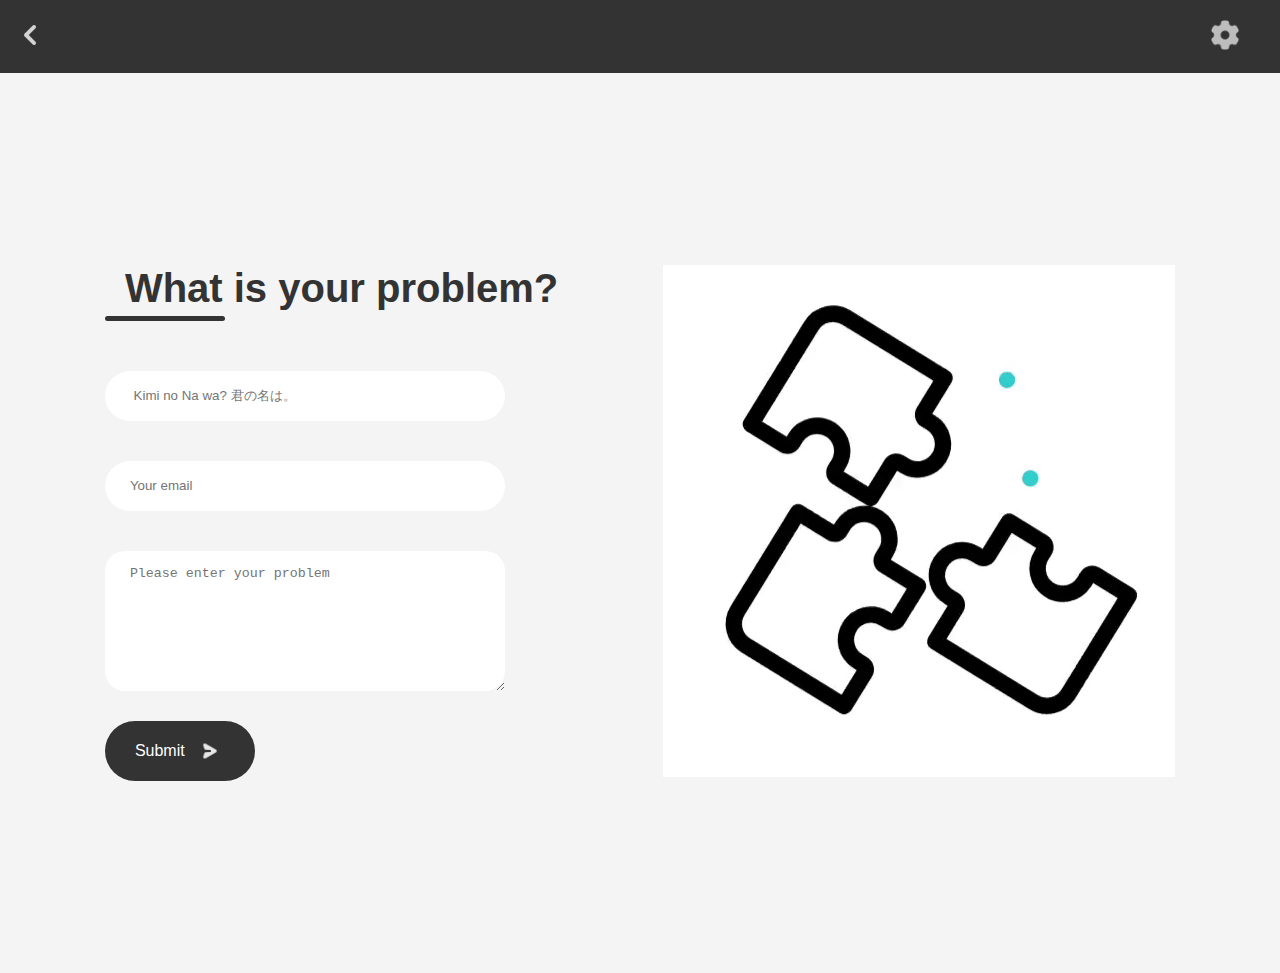
<file: contact.html>
<!DOCTYPE html>
<html lang="en">
<head>
    <meta charset="UTF-8">
    <meta name="viewport" content="width=device-width, initial-scale=1.0">
    <title>Contact</title>
    <link rel="stylesheet" href="contact.css">
    <link rel="stylesheet" href="add.css">
</head>
<body>
    <!-- Header Section -->
    <header class="main-header">
        <div class="back">      
            <img src="back.png" class="back-btn" onclick="goToHome()">
        </div>

      

        <div class="header-buttons">
            <button class="set-btn" onclick="goToSettings()"><img src="setting_button.png"></button>
        </div>
    </header>

    <div class="contact-container">
        <form action="https://api.web3forms.com/submit" method="POST" class="contact-left">
            <div class="contact-left-tittle">
                <h2>What is your problem?</h2>
                <hr>
            </div>
            <input type="hidden" name="access_key" value="69e7a8ff-1370-4df7-b747-3cd085924c11">
            <input type="text" name="name" placeholder=" Kimi no Na wa? 君の名は。" class="contact-inputs" required>
            <input type="email" name="email" placeholder="Your email" class="contact-inputs" required>
            <textarea name="message" placeholder="Please enter your problem" class="contact-inputs" required></textarea>
            <button type="submit">Submit <img src="arrow_icon.png" alt=""></button>
        </form>

        <div class="contact-right">
            <video autoplay loop muted class="contact-video">
                <source src="nokotan.mp4" type="video/mp4">
            </video>
        </div>
    </div>

    <script src="contact.js"></script>
    <script src="add.js"></script>
</body>
</html>
</file>
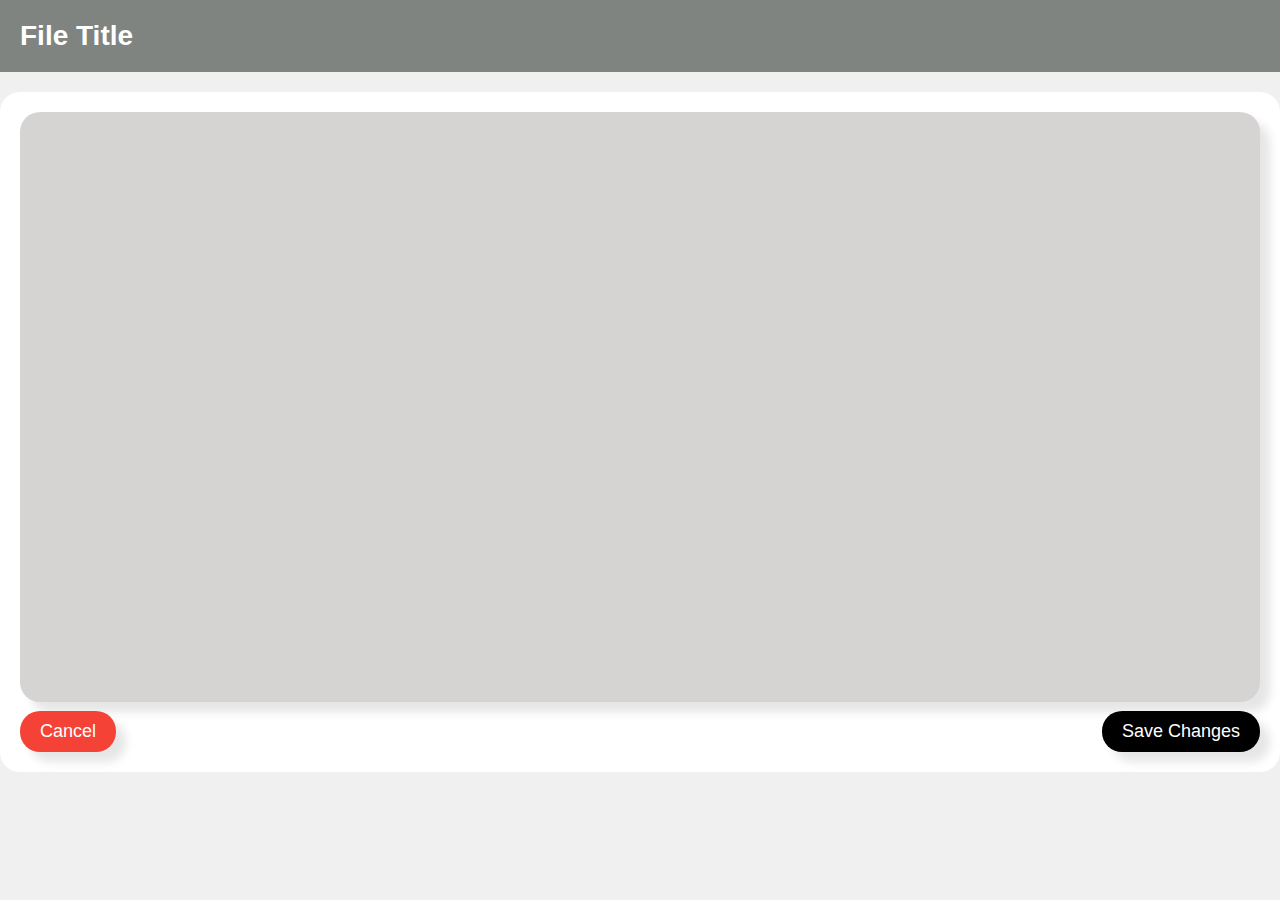
<file: edit.html>
<!DOCTYPE html>
<html lang="en">
<head>
    <meta charset="UTF-8">
    <meta name="viewport" content="width=device-width, initial-scale=1.0">
    <title>Edit Document</title>
    <link rel="stylesheet" href="edit.css"> 
    <script src="edit.js"></script>
</head>
<body>

    <header class="main-header">
        <h1 id="fileTitle">File Title</h1> 
    </header>

    <div class="content-container">
        <div class="content-box" id="fileContent" contenteditable="true"></div> 
        
        <div class="button-container">
            <button class="cancel-btn" onclick="Cancel()">Cancel</button> <!-- Cancel Button -->
            <button class="save-btn" onclick="saveChanges()">Save Changes</button> <!--Save Changes Button -->
        </div>
    </div>


</body>
</html>
</file>
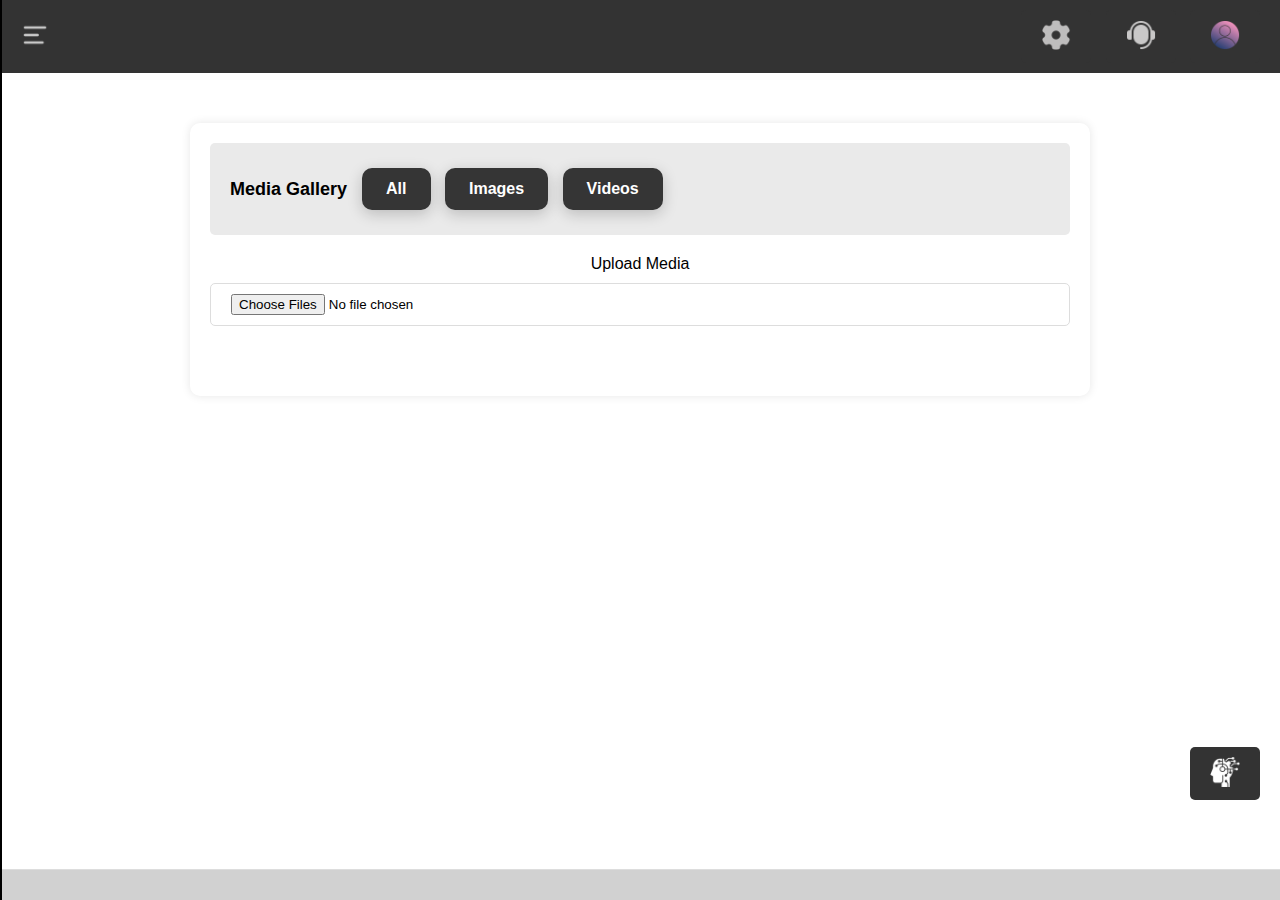
<file: media.html>
<!DOCTYPE html>
<html lang="en">
<head>
    <meta charset="UTF-8">
    <meta name="viewport" content="width=device-width, initial-scale=1.0">
    <title>Home - Simple CMS</title>
    <link rel="stylesheet" href="home.css">
    <link rel="stylesheet" href="chatbot.css">
    <link rel="stylesheet" href="add.css">
    <link rel="stylesheet" href="media.css">
</head>
<body>
    <header class="main-header">
        <div class="logo">
            <img src="nokotan.png" alt="Logo" class="logo-img" onclick="toggleNav()">
        </div>
        <div class="header-buttons">
            <button class="set-btn" onclick="goToSettings()"><img src="setting_button.png"></button>
            <button class="sp-btn" onclick="goToSupport()"><img src="support.png"></button>
            <button class="pro-btn" onclick="goToProfile()"><img src="profile.png"></button>
        </div>
    </header>

    <div id="side-nav" class="side-nav">
        <div class="side-nav-header">
            <a href="javascript:void(0)" class="close-btn" onclick="closeNav()">&times;</a>
            <h2>Available Content</h2>
        </div>
        <div class="side-nav-content">
            <a href="#" onclick="goToHome()">Home</a>
            <a href="#" onclick="goToPost()">Post</a>
            <a href="#" onclick="goToMedia()">Media Content</a>
            <a href="#" onclick="goToDocument()">Document Content</a>
            <a href="#" onclick="goToShared()">Shared</a>
            <a href="#" onclick="goToVisualize()">Visualization Dataset</a>
        </div>

        <div class="side-nav-footer">
            <p>&copy; 2024 Simple CMS</p>
        </div>
    </div>

    <div id="chatbot-nav" class="chatbot-nav">
        <div class="chatbot-header">
            <a href="javascript:void(0)" class="close-btn" onclick="closeChatbot()">&times;</a>
            <h2>Ask Me Anything!</h2>
        </div>
        <div class="chatbot-content" id="chatbot-content">
            <div class="bot-message">Hello! How can I assist you today?</div>
        </div>
        <div class="chatbot-footer">
            <input type="text" id="user-input" placeholder="Type your question..." onkeydown="if(event.key === 'Enter') sendMessage()">
            <button onclick="sendMessage()">Send</button>
        </div>
    </div>

<div class="container">
    <div class="container-header">
        <h1>Media Gallery</h1>

        <div class="filter-buttons">
            <button onclick="filterMedia('all')">All</button>
            <button onclick="filterMedia('image')">Images</button>
            <button onclick="filterMedia('video')">Videos</button>
        </div>
    </div>

    <div class="upload-section">
        <label for="media-upload" class="upload-label">Upload Media</label>
        <input type="file" id="media-upload" accept="image/png, video/mp4" multiple onchange="handleFileUpload(event)">
    </div>

    <div class="media-container" id="media-container">
    </div>

    <button class="chatbot-btn" onclick="openChatbot()"><img src="ai.png"></button>
</div>


    <footer class="footer-nav">
        <div class="footer-buttons">
            <button class="prev-btn" onclick="goToPreviousContainer()" style="display: none;">Previous</button>
            <button class="next-btn" onclick="goToNextContainer()" style="display: none;">Next</button>
        </div>
    </footer>

    <script src="home.js"></script>
    <script src="chatbot.js"></script>
    <script src="add.js"></script>
    <script src="media.js"></script>
</body>
</html>
</file>
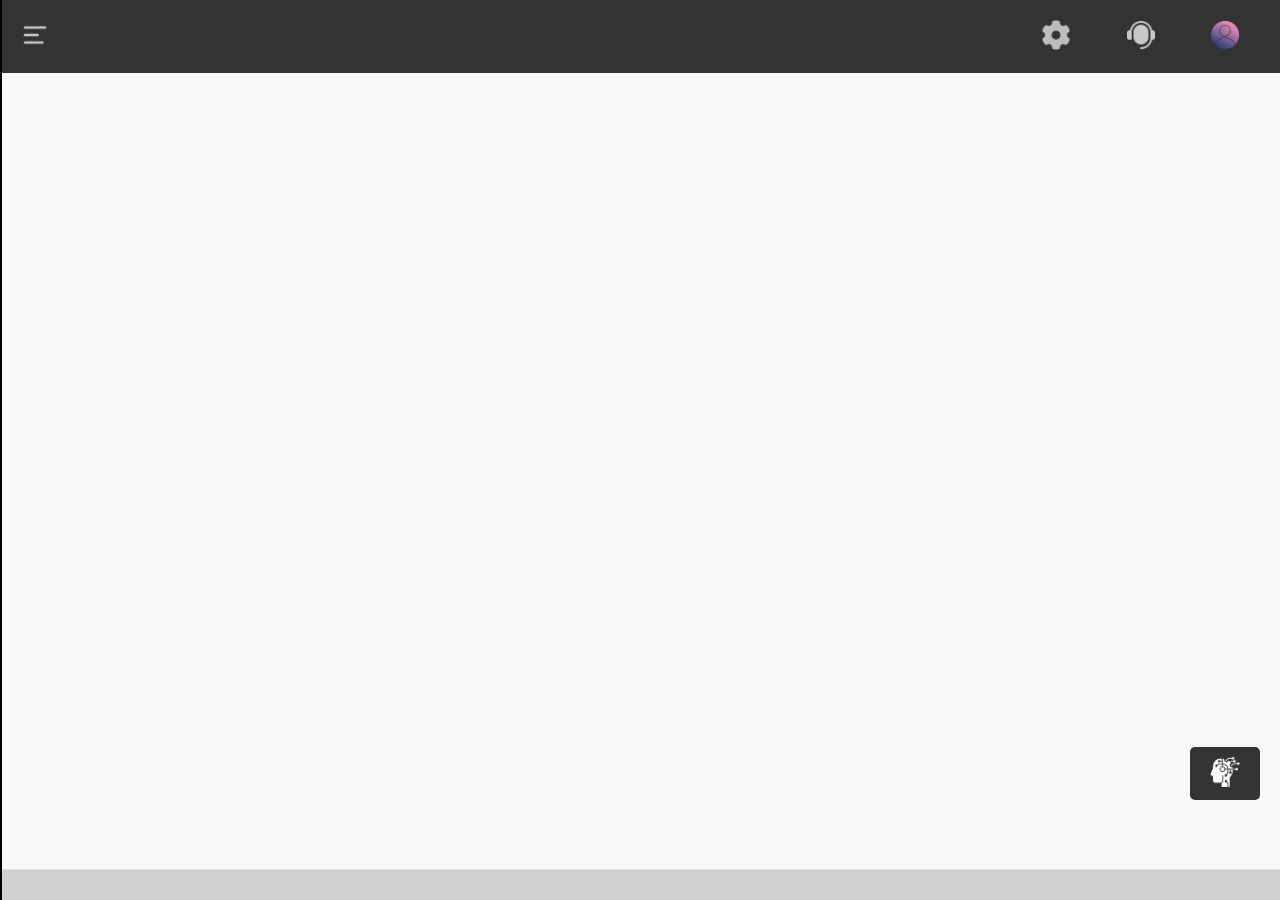
<file: post.html>
<!DOCTYPE html>
<html lang="en">
<head>
    <meta charset="UTF-8">
    <meta name="viewport" content="width=device-width, initial-scale=1.0">
    <title>Home - Simple CMS</title>
    <link rel="stylesheet" href="home.css">
    <link rel="stylesheet" href="chatbot.css">
    <link rel="stylesheet" href="add.css">
    <link rel="stylesheet" href="post.css">

</head>
<body>
    <header class="main-header">
        <div class="logo">
            <img src="nokotan.png" alt="Logo" class="logo-img" onclick="toggleNav()">
        </div>
        <div class="header-buttons">
            <button class="set-btn" onclick="goToSettings()"><img src="setting_button.png"></button>
            <button class="sp-btn" onclick="goToSupport()"><img src="support.png"></button>
            <button class="pro-btn" onclick="goToProfile()"><img src="profile.png"></button>
        </div>
    </header>

    <div id="side-nav" class="side-nav">
        <div class="side-nav-header">
            <a href="javascript:void(0)" class="close-btn" onclick="closeNav()">&times;</a>
            <h2>Available Content</h2>
        </div>
        <div class="side-nav-content">
            <a href="#" onclick="goToHome()">Home</a>
            <a href="#" onclick="goToPost()">Post</a>
            <a href="#" onclick="goToMedia()">Media Content</a>
            <a href="#" onclick="goToDocument()">Document Content</a>
            <a href="#" onclick="goToShared()">Shared</a>
            <a href="#" onclick="goToVisualize()">Visualization Dataset</a>
        </div>

        <div class="side-nav-footer">
            <p>&copy; 2024 Simple CMS</p>
        </div>
    </div>

    <div id="chatbot-nav" class="chatbot-nav">
        <div class="chatbot-header">
            <a href="javascript:void(0)" class="close-btn" onclick="closeChatbot()">&times;</a>
            <h2>Ask Me Anything!</h2>
        </div>
        <div class="chatbot-content" id="chatbot-content">
            <div class="bot-message">Hello! How can I assist you today?</div>
        </div>
        <div class="chatbot-footer">
            <input type="text" id="user-input" placeholder="Type your question..." onkeydown="if(event.key === 'Enter') sendMessage()">
            <button onclick="sendMessage()">Send</button>
        </div>
    </div>

     <!-- Content list -->
     <div id="contentList" class="content-list">
    </div>
    <!-- Overlay -->
         
    <div class="overlay" id="overlay"></div>

    <!-- Fix content popup -->
     
    <div class="popup" id="popup">
        <div class="popup-header">
            Edit Content
        </div>
        <div class="popup-body">
            <input type="text" id="title" value="" placeholder="Title...">
            <textarea id="content"placeholder="Edit Content"></textarea>
            <button class="cancel-btn" onclick="closePopup()">Cancel</button>
            <button class="save-btn">Save</button>
        </div>
    </div>
    <button class="chatbot-btn" onclick="openChatbot()"><img src="ai.png"></button>



    <footer class="footer-nav">
        <div class="footer-buttons">
            <button class="prev-btn" onclick="goToPreviousContainer()" style="display: none;">Previous</button>
            <button class="next-btn" onclick="goToNextContainer()" style="display: none;">Next</button>
        </div>
    </footer>

    <script src="home.js"></script>
    <script src="chatbot.js"></script>
    <script src="add.js"></script>
    <script src="post.js"></script>
</body>
</html>
</file>
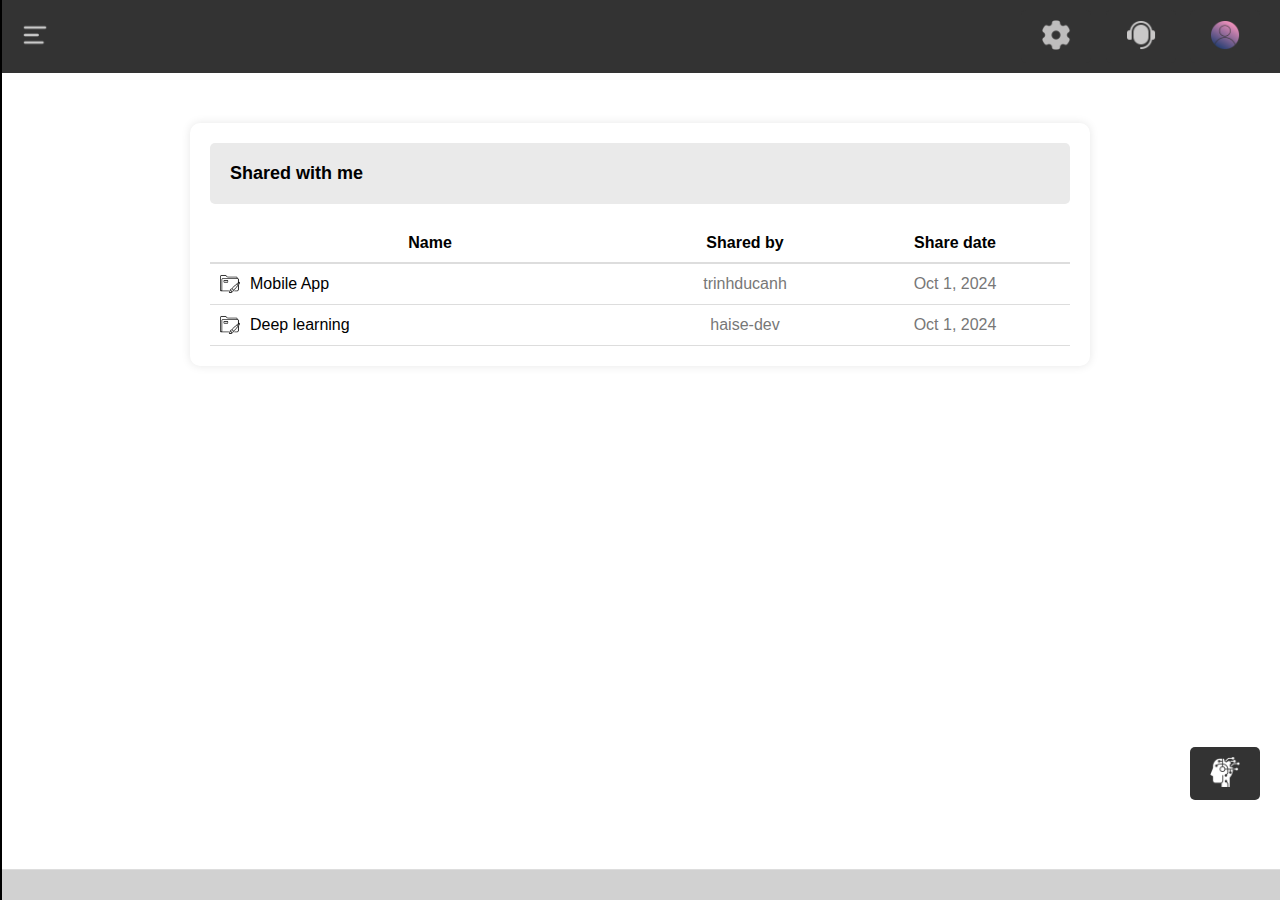
<file: shared.html>
<!DOCTYPE html>
<html lang="en">
<head>
    <meta charset="UTF-8">
    <meta name="viewport" content="width=device-width, initial-scale=1.0">
    <title>Home - Simple CMS</title>
    <link rel="stylesheet" href="home.css">
    <link rel="stylesheet" href="chatbot.css">
    <link rel="stylesheet" href="add.css">
    <link rel="stylesheet" href="share_list.css">
</head>
<body>
    <!-- Header Section -->
    <header class="main-header">
        <div class="logo">
            <!-- Add onclick event to logo image -->
            <img src="nokotan.png" alt="Logo" class="logo-img" onclick="toggleNav()">
        </div>

        <!-- Search Bar -->
    

        <div class="header-buttons">
            <button class="set-btn" onclick="goToSettings()"><img src="setting_button.png"></button>
            <button class="sp-btn" onclick="goToSupport()"><img src="support.png"></button>
            <button class="pro-btn" onclick="goToProfile()"><img src="profile.png"></button>
        </div>
    </header>  

    <!-- Left Side Navigation -->
    <div id="side-nav" class="side-nav">
        <!-- Side-nav Header -->
        <div class="side-nav-header">
            <a href="javascript:void(0)" class="close-btn" onclick="closeNav()">&times;</a>
            <h2>Available Content</h2>
        </div>

        <!-- Side-nav Content -->
        <div class="side-nav-content">
            <a href="#" onclick="goToHome()">Home</a>
            <a href="#" onclick="goToPost()">Post</a>
            <a href="#" onclick="goToMedia()">Media Content</a>
            <a href="#" onclick="goToDocument()">Document Content</a>
            <a href="#" onclick="goToShared()">Shared</a>
            <a href="#" onclick="goToVisualize()">Visualization Dataset</a>
        </div>

        <!-- Side-nav Footer -->
        <div class="side-nav-footer">
            <p>&copy; 2024 Simple CMS</p>
        </div>
    </div>

    <!-- Right Side Navigation (Chatbot) -->
    <div id="chatbot-nav" class="chatbot-nav">
        <!-- Chatbot Header -->
        <div class="chatbot-header">
            <a href="javascript:void(0)" class="close-btn" onclick="closeChatbot()">&times;</a>
            <h2>Ask Me Anything!</h2>
        </div>

        <!-- Chatbot Content -->
        <div class="chatbot-content" id="chatbot-content">
            <div class="bot-message">Hello! How can I assist you today?</div>
        </div>

        <!-- Chatbot Footer (Input) -->
        <div class="chatbot-footer">
            <input type="text" id="user-input" placeholder="Type your question..." onkeydown="if(event.key === 'Enter') sendMessage()">
            <button onclick="sendMessage()">Send</button>
        </div>
    </div>

    <div class="container">
        <div class="container-header">
            <h1>Shared with me</h1>
        </div>
        <div class="file-shared-list-header">
            <span>Name</span>
            <span>Shared by</span>
            <span>Share date</span>
        </div>
        <div class="file-shared-item">
            <span class="file-shared-name">
                <img src="folder.png" alt="file icon"> Mobile App
            </span>
            <span class="shared-by">trinhducanh</span>
            <span class="share-date">Oct 1, 2024</span>
        </div>
        <div class="file-shared-item">
            <span class="file-shared-name">
                <img src="folder.png" alt="file icon"> Deep learning
            </span>
            <span class="shared-by">haise-dev</span>
            <span class="share-date">Oct 1, 2024</span>
        </div>
        <button class="chatbot-btn" onclick="openChatbot()"><img src="ai.png"></button>
    </div>

    <footer class="footer-nav">
        <div class="footer-buttons">
            <button class="prev-btn" onclick="goToPreviousContainer()" style="display: none;">Previous</button>
            <button class="next-btn" onclick="goToNextContainer()" style="display: none;">Next</button>
        </div>
    </footer>


    <script src="home.js"></script>
    <script src="chatbot.js"></script>
    <script src="add.js"></script>
</body>
</html>
</file>
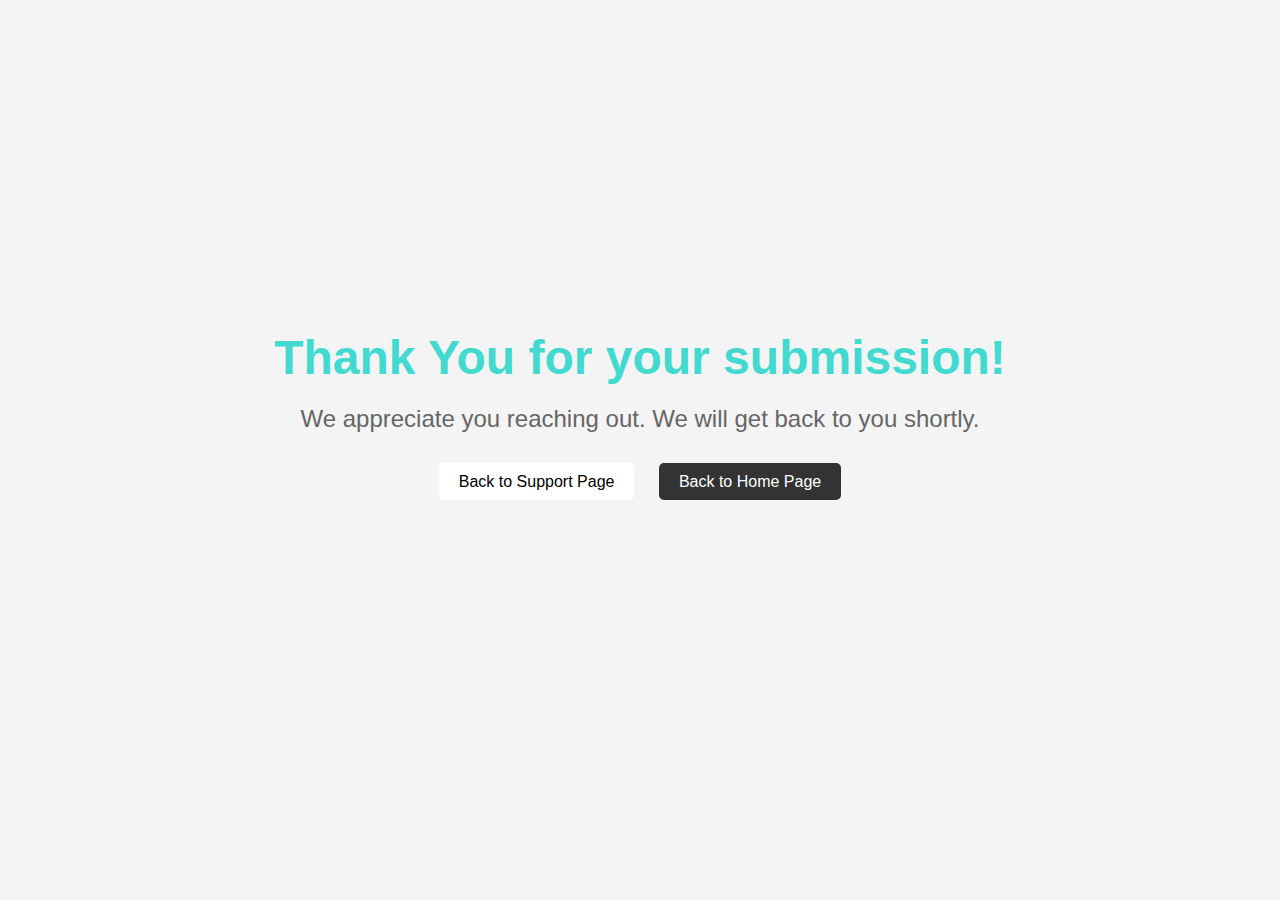
<file: thankyou.html>
<!DOCTYPE html>
<html lang="en">
<head>
    <meta charset="UTF-8">
    <meta name="viewport" content="width=device-width, initial-scale=1.0">
    <title>Thank You</title>
    <link rel="stylesheet" href="thankyou.css">
</head>
<body>
    <div class="thankyou-container">
        <div class="thankyou-message">
            <h1>Thank You for your submission!</h1>
            <p>We appreciate you reaching out. We will get back to you shortly.</p>
            <a href="contact.html" class="back-to-support-btn">Back to Support Page</a>
            <a href="index.html" class="back-to-home-btn">Back to Home Page</a>
        </div>
    </div>
</body>
</html>
</file>
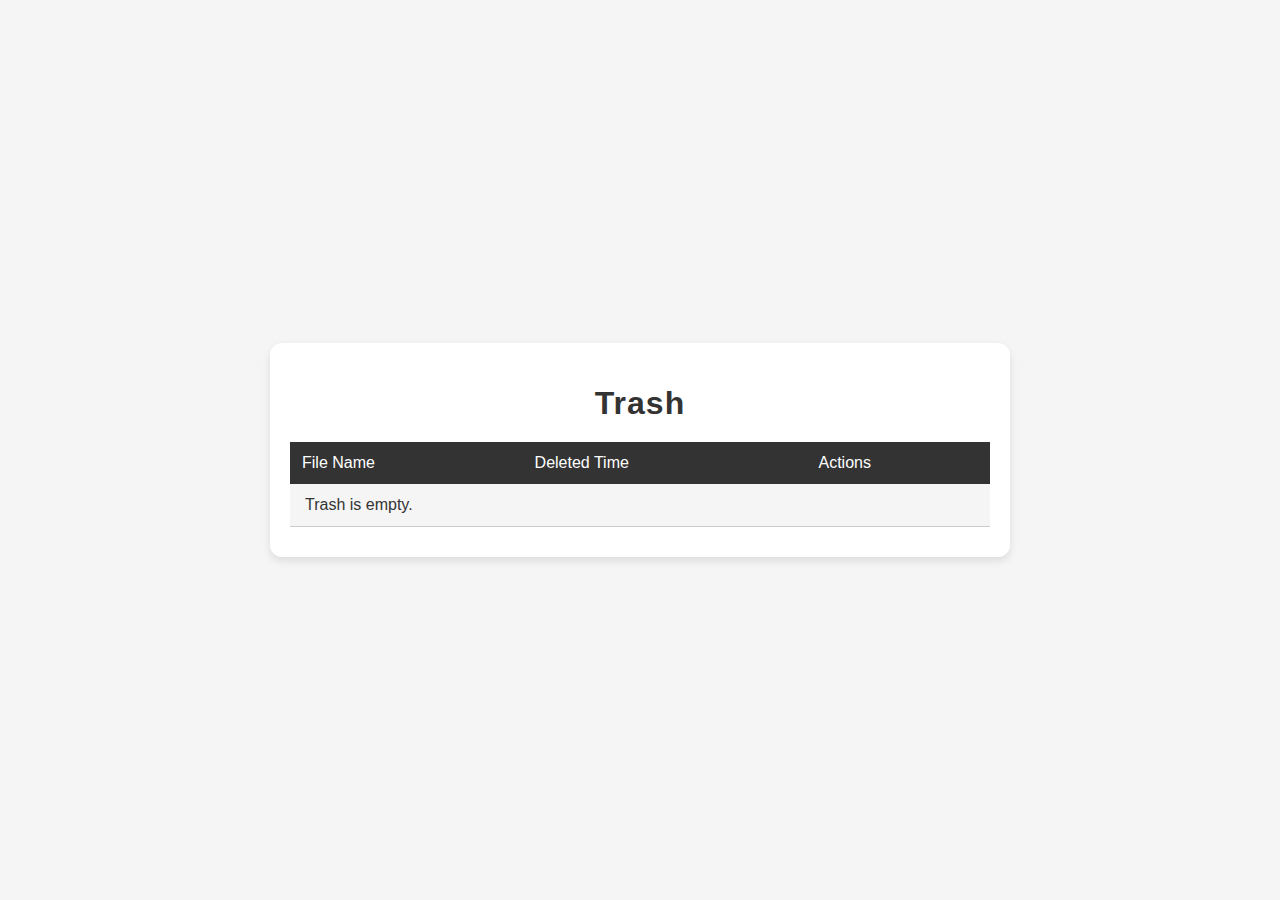
<file: trash.html>
<!DOCTYPE html>
<html lang="en">
<head>
    <meta charset="UTF-8">
    <meta name="viewport" content="width=device-width, initial-scale=1.0">
    <title>Trash</title>
    <link rel="stylesheet" href="trash.css">
</head>
<body>
    <div class="container">
        <h1>Trash</h1>
        <table id="trashList">
            <thead>
                <tr>
                    <th>File Name</th>
                    <th>Deleted Time</th>
                    <th>Actions</th>
                </tr>
            </thead>
            <tbody>
            </tbody>
        </table>
    </div>

    <script src="trash.js"></script>
</body>
</html>
</file>
<file: contact.css>
*{
    padding: 0;
    margin: 0;
    box-sizing: border-box;
}
body{
    font-family: 'Outfit' ;
    background: #f4f4f4;
}
.contact-container{
    height: 100vh;
    display: flex;
    align-items: center;
    justify-content: space-evenly;
}
.contact-left{
    display: flex;
    flex-direction: column;
    align-items: start;
    gap: 20px;
} 
.contact-left-tittle h2{
    font-weight: 600;
    color: #333;
    font-size: 40px;
    margin-bottom: 5px;
}
.contact-left-tittle hr{
    border: none;
    width: 120px;
    height: 5px;
    background-color: #333;
    border-radius: 10px;
    margin-bottom: 20px;
}
.contact-inputs{
    width: 400px;
    height:50px;
    border:none;
    outline: none;
    padding-left: 25px;
    font-weight: 500;
    color: #666;
    border-radius: 50px;
}
.contact-left textarea{
    height: 140px;
    padding-top: 15px;
    border-radius: 20px;
}
.contact-inputs:focus{
    border: 2px solid #ff994f;
}
.contact-inputs ::placeholder{
   color: #a9a9a9; 
}
.contact-left button{
    display: flex;
    align-items: center;
    padding: 15px 30px;
    font-size: 16px;
    color: #fff;
    gap:10px;
    border: none;
    border-radius: 50px;
    background: #333;
    cursor: pointer;
}
.contact-left button img{
    height: 30px;
}
.contact-right img{
    width: 100px;
}
@media (max-width:800px) {
    .contact-inputs{
        width:80vw;
    }
    .contact-right{
        display: none;
    }
}

body {
    font-family: Arial, sans-serif;
    margin: 0;
    padding: 0;
    background-color: #f4f4f4; 
}

.main-header {
    display: flex;
    justify-content: space-between;
    align-items: center;
    padding: 20px;
    background-color: #333; 
    color: white;
}

.logo-img {
    width: 50px;
}

.header-buttons {
    display: flex;
    align-items: center;
}

.header-buttons .btn {
    margin-left: 15px;
    padding: 10px;
    border: none;
    background-color: white; 
    color: #333; 
    cursor: pointer;
    border-radius: 5px;
}

.header-buttons .title {
    margin-left: 20px;
    font-size: 20px;
    font-weight: bold;
}

.container {
    display: flex;
    flex-direction: column;
    align-items: center;
    margin-top: 50px;
}

.container h1 {
    font-size: 36px;
    color: #333; 
}

#back-btn-home {
    margin-top: 20px;
    padding: 10px;
    border: none;
    background-color: #333; 
    color: white; 
    cursor: pointer;
    border-radius: 5px;
}
</file>
<file: add.css>
* {
    margin: 0;
    padding: 0;
    box-sizing: border-box;
}

body {
    font-family: Arial, sans-serif;
}

.main-header {
    display: flex;
    justify-content: space-between;
    align-items: center;
    background-color: #333;
    padding: 10px 20px;
    color: white;
}

.logo-img {
    width: 30px;
    height: 30px;
}

.title {
    margin-left: 20px;
    font-size: 18px;
    font-weight: bold;
}


.set-btn {
    background-color: #333;
    border: none;
    padding: 10px 20px;
    margin-left: 10px;
    border-radius: 5px;
    cursor: pointer;
}

.sp-btn {
background-color: #333;
color: white;
border: none;
padding: 10px 20px;
margin-left: 10px;
border-radius: 5px;
cursor: pointer;
}

.pro-btn {
    background-color: #333;
    color: white;
    border: none;
    padding: 10px 20px;
    margin-left: 10px;
    border-radius: 5px;
    cursor: pointer;

}


.container1 {
    max-width: 900px;
    height: 300px;
    margin: 50px auto;
    padding: 20px;
    background-color:       white;
    border-radius: 10px;
    box-shadow: 0 0 10px rgba(0, 0, 0, 0.1);
    justify-content: center;
    text-align: center;
}


.container2 {
    max-width: 900px;
    height: 670px;
    margin: 20px auto;
    background-color:       white;
    border-radius: 10px;
    padding: 20px;
    box-shadow: 0 0 10px rgba(0, 0, 0, 0.1);
    justify-content: center;
    text-align: center;
}


.container3 {
    max-width: 900px;
    height:550px;
    margin: 50px auto;
    background-color:       white;
    border-radius: 10px;
    padding: 20px;
    box-shadow: 0 0 10px rgba(0, 0, 0, 0.1);
    justify-content: center;
    text-align: center;
}

.container4  {
    max-width: 900px;
    max-height:550px;
    overflow-y: auto;
    margin: 50px auto;
    background-color:       white;
    border-radius: 10px;
    padding: 20px;
    box-shadow: 0 0 10px rgba(0, 0, 0, 0.1);
    justify-content: center;
    text-align: center;
}


/* Scrollable container for the document content */
.scrollable-container {
    max-height: 300px;  /* Set the maximum height */
    overflow-y: auto;   /* Enable vertical scrolling */
    overflow-x: auto;
    border: 1px solid #ddd; /* Optional: Add a border for better visibility */
    padding: 10px;      /* Optional: Add some padding */
    background-color: #f9f9f9; /* Optional: Add a background color */
}

.footer-buttons .next1-btn {
    background-color: #333;
    color: white;
    border: none;
    padding: 10px 20px;
    float: right;
    border-radius: 5px;
    cursor: pointer;
}


/* Container header */
.container-header {
    background-color: #eaeaea; 
    padding: 20px;
    text-align: center;
    border-radius: 5px;    
    margin-bottom: 20px;
    display: flex; 
    align-items: center; 
}

.button-container {
    display: flex;
    justify-content: center; 
    margin-top: 20px;
}

.footer-buttons .prev-btn {
    background-color: white;
    color: black;
    border: none;
    padding: 10px 20px;
    border-radius: 5px;
    cursor: pointer;
    float: left;
}

.footer-buttons .next-btn {
    background-color: black;
    color: white;
    border: none;
    padding: 10px 20px;
    border-radius: 5px;
    cursor: pointer;
    float: right;
}
.footer-buttons .prev-btn:hover {
    background-color: #797979;
    color:white;
}



/* Footer Navigation Style */
.footer-nav {
    position: fixed;
    bottom: 0;
    left: 0;
    right: 0;
    background-color: #d1d1d1;
    border-top: 1px solid #ddd;
    padding: 15px;
    text-align: center;
    
}

button:hover {
    background-color: #3c3c3c;
}

.container-header h1 {
    color: #000000;       
    font-size: 18px;
    margin: 0;
}

.container p {
    color: #888
}

h1 {
    text-align: center;
}

h2 {
    font-size: 13px;
    text-align: left;
    margin-left: 20px;
    color:rgb(117, 116, 116)
}

/* Search bar */
#search-bar {
    width: 500px;               /* Adjust width */
    padding: 10px;              /* Add padding for spacing */
    font-size: 16px;            /* Adjust font size */
    border: 1px solid #ccc;     /* Light border */
    border-radius: 25px;        /* Rounded corners */
    box-shadow: 0px 4px 6px rgba(0, 0, 0, 0.1); /* Subtle shadow effect */
    transition: box-shadow 0.3s ease-in-out;    /* Smooth transition for hover effect */
    outline: none;              /* Remove default outline */
    margin-left: 180px;
}

/* Search bar hover and focus effect */
#search-bar:hover, 
#search-bar:focus {
    box-shadow: 0px 6px 10px rgba(0, 0, 0, 0.15); /* Stronger shadow on hover and focus */
    border: 1px solid #888;      /* Slightly darker border on focus */
}


button img {
    height:30px;
    width: 30px;
}

button:hover {
    background-color: #3c3c3c;
}


input, textarea {
    width: 100%;
    padding: 10px 20px;
    margin: 10px 0;
    border-radius: 5px;
    border: 1px solid #ddd;
}


.back img {
    height:20px;
    width: 20px;
}




.upload-data {
    display: none;
    flex: 1;
    max-width: 66%;
    margin: 20px auto;
    padding: 20px;
    background-color: #fff;
    border-radius: 5px;
    box-shadow: 0 0 10px rgba(0, 0, 0, 0.1);
    text-align: center;
    animation: fadeIn 0.5s;
}

.upload-preview-image img {
    width: 700px;
    margin-bottom: 20px;
}

.upload-preview-image h3, .upload-preview-gif h3 {
    font-size: 24px;
    margin-bottom: 10px;
}

.upload-preview-image p, .upload-preview-gif p {
    font-size: 16px;
    color: #666;
    margin-bottom: 20px;
}

.upload-files-btn, .upload-image-btn {
    background-color: #333;
    color: white;
    padding: 10px 20px;
    cursor: pointer;
    border: none;
    border-radius: 5px;
    transition: background-color 0.3s ease, transform 0.3s ease;
    font-size: 16px;
}



.upload-files-btn:hover {
    background-color: #555;
    transform: translateY(-2px);
}


#fileInfo p {
    font-size: 16px;
    color: #333;
    margin-top: 10px;
}
</file>
<file: edit.css>
/* Global styles */
body {
    background-color: #f0f0f0; 
    font-family: Arial, sans-serif;
    margin: 0;
    padding: 0;
}

/* Header style */
.main-header {
    background-color: #808481; 
    padding: 20px;
    text-align: left;
}

.main-header h1 {
    font-size: 28px;
    font-weight: bold;
    color: white;
    margin: 0;
}

/* File content display container */
.content-container {
    max-width: 1500px; 
    margin: 20px auto;
    padding: 20px;
    background-color: white; 
    border-radius: 20px;
    overflow-y: auto; 
}

/* Box for displaying the content */
.content-box {
    background-color: #d6d3d3; 
    padding: 20px;
    border-radius: 20px;
    white-space: pre-wrap; 
    word-wrap: break-word; 
    height: 550px; 
    overflow-y: auto; 
    font-size: 20px; 
    line-height: 1.6; 
    box-shadow: 10px 10px 10px rgba(0, 0, 0, 0.1);
}

.button-container {
    position: relative;
    width: 100%;
    margin-top: 50px;
}

/* Cancel  Button */
.cancel-btn {
    padding: 10px 20px;
    background-color: #f44336;
    font-size: large;
    color: white;
    border: none;
    border-radius: 20px;
    cursor: pointer;
    transition: background-color 0.3s, transform 0.3s; 
    position: absolute;
    bottom: 0;
    left: 0; 
    margin-left: 0px; 
    margin-bottom: 0px;
    box-shadow: 10px 10px 10px rgba(0, 0, 0, 0.1);
}

.cancel-btn:hover {
    background-color: #c42d2d; 
    color: rgb(255, 255, 255);
    transform: scale(1.1);
    transition: 0.4s;
}
/* Save Button */
.save-btn {
    padding: 10px 20px;
    background-color: #000000; 
    font-size: large;
    color: white;
    border: none;
    border-radius: 20px;
    cursor: pointer;
    transition: background-color 0.3s, transform 0.3s; 
    position: absolute;
    bottom: 0;
    right: 0; 
    margin-right: 0px; 
    margin-bottom: 0px;
    box-shadow: 10px 10px 10px rgba(0, 0, 0, 0.1);
}

.save-btn:hover {
    background-color: #3abc1dce;
    color: rgb(255, 255, 255);
    transform: scale(1.1); 
    transition: 0.4s;
}
</file>
<file: home.css>
* {
    margin: 0;
    padding: 0;
    box-sizing: border-box;
}

body {
    font-family: Arial, sans-serif;
}

.main-header {
    display: flex;
    justify-content: space-between;
    align-items: center;
    background-color: #333;
    padding: 10px 20px;
    color: white;
}

.logo-img {
    width: 30px;
    height: 30px;
}

.title {
    margin-left: 20px;
    font-size: 18px;
    font-weight: bold;
}

.container {
    max-width: 900px;
    margin: 50px auto;
    padding: 20px;
    background-color:   white;
    border-radius: 10px;
    box-shadow: 0 0  10px rgba(0, 0, 0, 0.1);
    justify-content: center;
    text-align: center;
}

/* Container header */
.container-header {
    background-color: #eaeaea;  /* Grey background */
    padding: 20px;
    text-align: center;
    border-radius: 5px;    
    margin-bottom: 0px;    
}

.container-header h1 {
    color: #42dad0;       
    font-size: 28px;
    margin: 0;
}

.container p {
    color: #888
}

h1 {
    text-align: center;
}

h2 {
    font-size: 15px;
    text-align: left;
}

/* Search bar */
#search-bar {
    width: 500px;               /* Adjust width */
    padding: 10px;              /* Add padding for spacing */
    font-size: 16px;            /* Adjust font size */
    border: 1px solid #ccc;     /* Light border */
    border-radius: 25px;        /* Rounded corners */
    box-shadow: 0px 4px 6px rgba(0, 0, 0, 0.1); /* Subtle shadow effect */
    transition: box-shadow 0.3s ease-in-out;    /* Smooth transition for hover effect */
    outline: none;              /* Remove default outline */
    margin-left: 180px;
}

/* Search bar hover and focus effect */
#search-bar:hover, 
#search-bar:focus {
    box-shadow: 0px 6px 10px rgba(0, 0, 0, 0.15); /* Stronger shadow on hover and focus */
    border: 1px solid #888;      /* Slightly darker border on focus */
}



.set-btn {
        background-color: #333;
        border: none;
        padding: 10px 20px;
        margin-left: 10px;
        border-radius: 5px;
        cursor: pointer;
}

.sp-btn {
    background-color: #333;
    color: white;
    border: none;
    padding: 10px 20px;
    margin-left: 10px;
    border-radius: 5px;
    cursor: pointer;
}

.pro-btn {
    background-color: #333;
    color: white;
    border: none;
    padding: 10px 20px;
    margin-left: 10px;
    border-radius: 5px;
    cursor: pointer;

}


.next-btn {
    background-color: #333;
    color: white;
    border: none;
    padding: 10px 20px;
    float: right;
    border-radius: 5px;
    cursor: pointer;
}

button img {
    height:30px;
    width: 30px;
}

button:hover {
    background-color: #3c3c3c;
}




/* The side navigation menu */
.side-nav {
    height: 100%;
    width: 0;
    position: fixed;
    z-index: 1;
    top: 0;
    left: 0;
    background-color: #fff; 
    overflow-x: hidden;
    transition: 0.5s;
    padding-top: 0; 
    display: flex;
    flex-direction: column;
    justify-content: space-between; 
    border-right: 2px solid black; 
}

/* Side-nav Header */
.side-nav-header {
    background-color: #333;  
    color: white;
    padding: 15px;
    text-align: center;
    position: relative;
}

/* Side-nav close button */
.side-nav-header .close-btn {
    position: absolute;
    right: 15px;
    top: 5px;
    font-size: 30px;
    color:white;
}

/* Side-nav Content */
.side-nav-content {
    flex: 1;
    padding: 15px;
    background-color: #fff;  
}

/* Side-nav links */
.side-nav-content a {
    padding: 8px;
    text-decoration: none;
    font-size: 20px;
    color: #333;
    display: block;
    transition: 0.3s;
}

/* Side-nav link hover effect */
.side-nav-content a:hover {
    color: #5e5e5e;
    background-color: #ebebeb;
    border-radius: 4px;
}

/* Side-nav Footer */
.side-nav-footer {
    background-color: #333;  /* Footer color */
    color: white;
    text-align: center;
    padding: 10px;
}

/* The side-nav width when opened */
.side-nav.open {
    width: 250px;
}
</file>
<file: chatbot.css>
/* Right Chatbot Navigation */
.chatbot-nav {
    height: 100%;
    width: 0;
    position: fixed;
    right: 0;
    top: 0;
    background-color: #333;
    overflow-x: hidden;
    transition: 0.5s;
    color: white;
}

.chatbot-header {
    background-color: #444;  
    color: white;
    padding: 15px;
    text-align: center;
    position: relative;
}

.chatbot-header h2 {
    padding-top: 15px;
    font-size:16px;
    color:white;
}

.chatbot-header .close-btn {
    float: right;
    margin-bottom: 10px;
    font-size: 30px;
    color: white;   
}

.chatbot-content {
    padding: 20px;
    height: 400px;
    overflow-y: scroll;
}

.chatbot-footer {
    position: absolute;
    bottom: 0;
    width: 100%;
    padding: 10px;
    background-color: #444;
}

.chatbot-footer input[type="text"] {
    width: 80%;
    padding: 10px;
    border: none;
}

.chatbot-footer button {
    width: 18%;
    padding: 10px;
    background-color: #555;
    color: #fff;
    border: none;
    cursor: pointer;
}

.chatbot-footer button:hover {
    background-color: #777;
}

.bot-message {
    background-color: #444;
    color: white;
    padding: 10px;
    border-radius: 5px;
    margin-bottom: 10px;
}

.user-message {
    background-color: #555;
    color: white;
    padding: 10px;
    border-radius: 5px;
    margin-bottom: 10px;
    text-align: right;
}

.chatbot-btn {
    position: fixed;
    right: 20px;
    bottom: 100px;
    background-color: #333;
    border-radius: 5px;
    padding: 10px 20px;
    border: none;
    cursor: pointer;
    display: block;
}

.chatbot-btn:hover {
    background-color: #555;
}
</file>
<file: media.css>
.filter-buttons {
    text-align: center;
    margin-bottom: 0px;
    margin-left: 10px;
}

.filter-buttons button {
    padding: 12px 24px;
    margin: 5px;
    border: none;
    background: rgb(53, 53, 53);
    color: white;
    font-size: 1em;
    font-weight: bold;
    cursor: pointer;
    border-radius: 10px;
    transition: background 0.3s ease, transform 0.2s ease;
    box-shadow: 0 4px 15px rgba(0, 0, 0, 0.2);
}

.filter-buttons button:hover {
    background: rgb(53, 53, 53);
    transform: scale(1.05);
}

.filter-buttons button:focus {
    outline: none;
   background: rgb(53, 53, 53);
}

.media-container {
    display: grid;
    grid-template-columns: repeat(auto-fit, minmax(300px, 1fr));
    gap: 20px;
    padding: 20px;
}

.media-item {
    background-color: #fff;
    border: 1px solid #ddd;
    border-radius: 12px;
    box-shadow: 0 8px 20px rgba(0, 0, 0, 0.1);
    overflow: hidden;
    transition: transform 0.3s ease, box-shadow 0.3s ease;
}

.media-item img, .media-item video {
    width: 100%;
    height: auto;
    display: block;
    border-bottom: 4px solid #2575fc;
    border-radius: 12px 12px 0 0;
}

.media-item:hover {
    transform: scale(1.03);
    box-shadow: 0 12px 24px rgba(0, 0, 0, 0.2);
}
</file>
<file: post.css>
body {
    margin: 0;
    font-family: Arial, sans-serif;
    background-color: #f9f9f9;
}
body.fixed-position {
    position: fixed;
    width: 100%;
    overflow-y: scroll; /* Maintain image when scrolling */
}
/* Search bar */
.search-container {
    width: 100%;
    padding: 10px;
    background-color: #333;
    text-align: center;
}

#search-bar {
    width: 35%;
    padding: 10px;
    font-size: 16px;
    border: 1px solid black;
    border-radius: 18px;
}

/* Content listing */
.content-list {
    max-width: 48%;
    margin: 20px auto;
    padding: 0px;
    overflow-y: auto;
    background-color: #f9f9f9;
    border-radius: 10px;
}


/* Adjust image */
.content-item img {
    width: 100%; /* Image takes the entire border */
    height: 100%; /* Maintain ratio */
    object-fit: cover; /* Ensure image fit */
    border-radius: 10px; /* Round corners */
    margin-top: 10px; /* Some space on the top of the image */
}


.content-item:nth-child(even) {
    background-color: #f0f0f0; 
}

.content-item:nth-child(odd) {
    background-color: #f0f0f0; 
}

.content-title {
    font-size: 28px;
    font-weight: bold;
    margin-bottom: 10px;
    position: relative;
}

.content-item {
    padding: 20px;
    border: 1px solid #ddd;
    margin-bottom: 20px;
    border-radius: 10px;
    background-color: #fff;
    position: relative;
    box-shadow: 0 4px 8px rgba(0, 0, 0, 0.1);
}

.content-body {
    font-size: 22px;
    margin-top: 5px;
}

.toolbar {
    position: absolute;
    top: 10px;
    right: 10px;
    display: flex;
    justify-content: flex-end;
}

.dropdown {
    position: relative;
    display: inline-block;
}

.dropbtn {
    background-color: transparent;
    border: none;
    font-size: 20px;
    cursor: pointer;
}

.dropdown-content {
    display: none;
    position: absolute;
    right: 0;
    background-color: #f9f9f9;
    min-width: 100px;
    box-shadow: 0px 8px 16px rgba(0, 0, 0, 0.2);
    z-index: 1;
}

.dropdown-content a {
    color: black;
    padding: 8px 16px;
    text-decoration: none;
    display: block;
}

.dropdown-content a:hover {
    background-color: #ddd;
}

.dropdown:hover .dropdown-content {
    display: block;
}

/* Popup */
.popup {
    display: none; /* Default hidden */
    position: fixed;
    top: 50%;
    left: 50%;
    transform: translate(-50%, -50%);
    background-color: #f0f0f0; 
    padding: 0px;
    border-radius: 10px;
    z-index: 1000;
    width: 900px;
    box-shadow: 6px 6px 16px rgba(0, 0, 0, 0.3); 
    transition: all 0.3s ease; 
}

.popup-header {
    font-family: Arial;
    background-color: #e2e2e2; 
    padding: 15px; 
    border-bottom: 1px solid #ddd; 
    border-radius: 5px;
    height: 50px;    
    font-weight: bold;
    text-align: left; 
}

.popup-header-text{
    margin-left: 15px;
    font-size: 25px;
}
.popup-body {
    padding: 20px;
}

.overlay {
    display: none; /* Default hidden */
    position: fixed;
    top: 0;
    left: 0;
    width: 100%;
    height: 100%;
    background-color: rgba(0, 0, 0, 0.5); /* Blur background when popup shows up */
    z-index: 999;
}

.popup.show, .overlay.show {
    display: block; /* Show popup and overlay */
}

/* Save and cancel */
.cancel-btn {
    background-color: #000000; 
    color: white;
    padding: 10px 20px; 
    border: none;
    border-radius: 5px;
    cursor: pointer;
    font-size: 16px; 
    float: left;
    transition: background-color 0.3s ease; /* Smooth hover */
}

.save-btn{
    background-color: #000000; 
    color: white;
    padding: 10px 20px; 
    border: none;
    border-radius: 5px;
    cursor: pointer;
    font-size: 16px; 
    margin-left: 693px;
    transition: background-color 0.3s ease; 
    
}

.cancel-btn {
    background-color: #000000; 
}

.save-btn:hover, .cancel-btn:hover {
    opacity: 0.8;
}

input, textarea {
    font-family: Arial;
    width: 100%;
    padding: 14px;
    font-size: 18px;
    border: 1px solid #a6a6a6;
    border-radius: 8px;
    box-sizing: border-box;
    margin-bottom: 20px;
    outline: none;
}

input:focus, textarea:focus {
    border-color: #000000; 
    border: 2px solid black;
}

textarea {
    resize: none;
    height: 400px;
    width: 100%;
}
</file>
<file: share_list.css>
.file-shared-list-header {
    display: grid;
    grid-template-columns: 2fr 1fr 1fr;
    font-weight: bold;
    padding: 10px;
    border-bottom: 2px solid #ddd;
}

.file-shared-item {
    display: grid;
    grid-template-columns: 2fr 1fr 1fr;
    padding: 10px;
    border-bottom: 1px solid #ddd;
    align-items: center;
}

.file-shared-item img {
    width: 20px;
    margin-right: 10px;
}

.file-shared-name {
    display: flex;
    align-items: center;
}

.shared-by, .share-date {
    color: #777;
}

.file-shared-item:hover {
    background-color: #f0f0f0;
}
</file>
<file: thankyou.css>
* {
    padding: 0;
    margin: 0;
    box-sizing: border-box;
}

body {
    font-family: 'Outfit', sans-serif;
    background: #f4f4f4;
    text-align: center;
    padding: 50px;
}

.main-header {
    display: flex;
    justify-content: space-between;
    align-items: center;
    padding: 20px;
    background-color: #333;
    color: white;
}

.logo-img {
    width: 50px;
}

.header-buttons .btn {
    margin-left: 15px;
    padding: 10px;
    border: none;
    background-color: white;
    color: #333;
    cursor: pointer;
    border-radius: 5px;
}

.header-buttons .title {
    margin-left: 20px;
    font-size: 20px;
    font-weight: bold;
}

.thankyou-container {
    display: flex;
    flex-direction: column;
    align-items: center;
    justify-content: center;
    height: 80vh;
}

.thankyou-message h1 {
    font-size: 3rem;
    color: #42dad0; 
    margin-bottom: 20px;
}

.thankyou-message p {
    font-size: 1.5rem;
    color: #666;
    margin-bottom: 40px;
}

.back-to-support-btn {
    padding: 10px 20px;
    font-size: 1rem;
    color: black;
    background-color: white;
    border-radius: 5px;
    text-decoration: none;
    cursor: pointer;
    margin-right: 20px;
}

.back-to-home-btn {
    padding: 10px 20px;
    font-size: 1rem;
    color: white;
    background-color: #333;
    border-radius: 5px;
    text-decoration: none;
    cursor: pointer;
}

.back-to-support-btn:hover {
    background-color: #c7c7c7;
}

.back-to-home-btn:hover {
    background-color: #494949;
}
</file>
<file: trash.css>
/* General Styles */
body {
    font-family: 'Arial', sans-serif;
    background-color: #f5f5f5;
    margin: 0;
    padding: 0;
    display: flex;
    justify-content: center;
    align-items: center;
    min-height: 100vh;
    color: #333;
}

/* Container for the Trash Page */
.container {
    width: 80%;
    max-width: 700px;
    background-color: #fff;
    border-radius: 12px;
    box-shadow: 0 4px 8px rgba(0, 0, 0, 0.1);
    overflow: hidden;
    padding: 20px;
}

/* Title Styling */
h1 {
    text-align: center;
    font-size: 2rem;
    margin-bottom: 20px;
    color: #333;
    letter-spacing: 1px;
}

/* Table Styling */
table {
    width: 100%;
    border-collapse: collapse;
    margin: 10px 0;
}

thead th {
    background-color: #333;
    color: white;
    padding: 12px;
    text-align: left;
    font-weight: normal;
}

tbody tr {
    transition: background-color 0.3s;
}

tbody tr:nth-child(even) {
    background-color: #e9e9e9;
}

tbody tr:nth-child(odd) {
    background-color: #f5f5f5;
}

tbody tr:hover {
    background-color: #d6d6d6;
}

td {
    padding: 12px 15px;
    border-bottom: 1px solid #ccc;
}

/* Empty Trash Message */
.empty-message {
    text-align: center;
    font-size: 1.1rem;
    color: #666;
    padding: 30px 0;
}

/* Button Styling */
button {
    background-color: #333;
    color: white;
    border: none;
    padding: 8px 14px;
    border-radius: 5px;
    cursor: pointer;
    transition: background-color 0.3s ease;
    margin-right: 8px;
}

button:hover {
    background-color: #444;
}

button.delete-btn {
    background-color: #666;
}

button.delete-btn:hover {
    background-color: #777;
}
</file>
